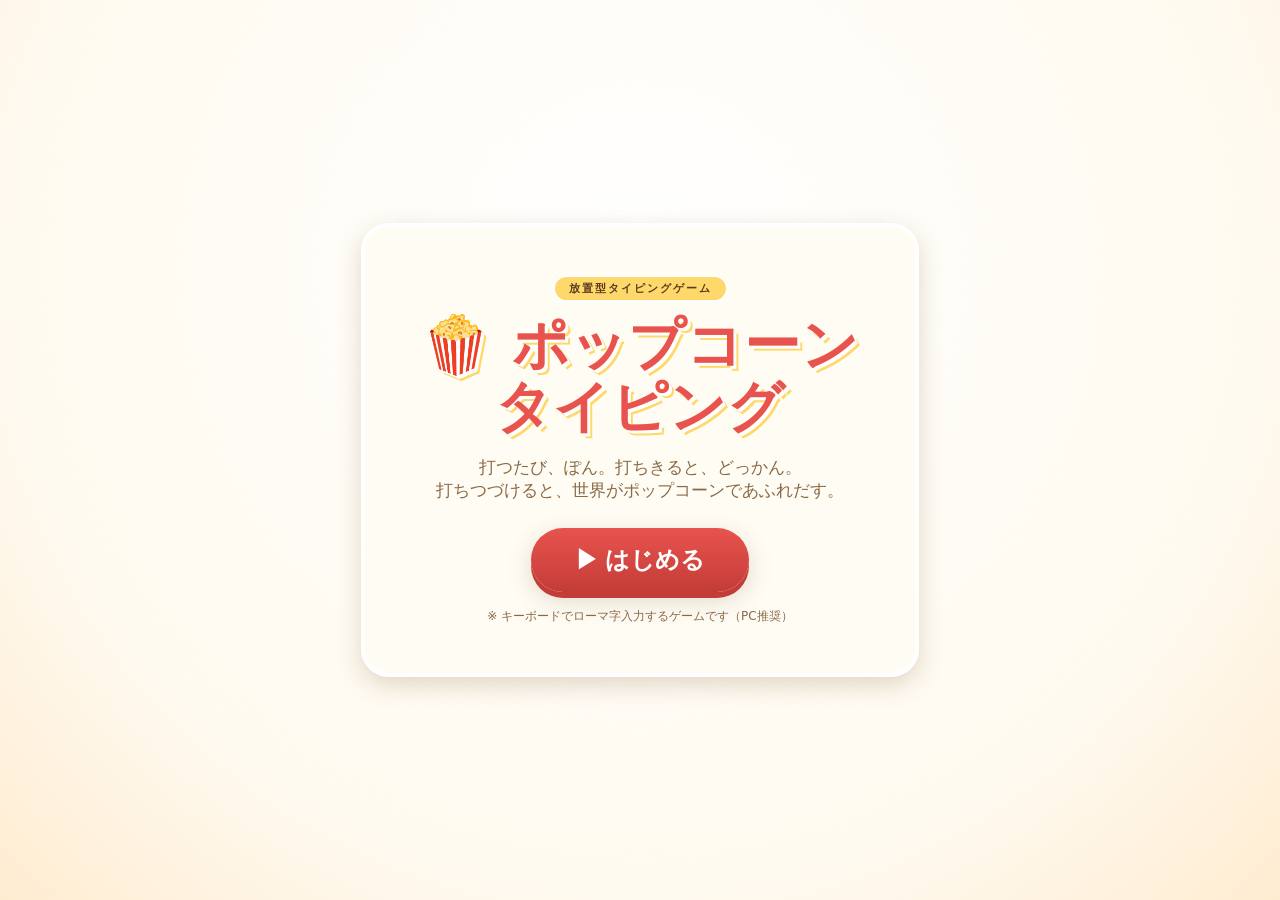
<file: index.html>
<!DOCTYPE html>
<html lang="ja">
<head>
<!-- Google tag (gtag.js) -->
<script async src="https://www.googletagmanager.com/gtag/js?id=G-17WNKDX3ZB"></script>
<script>
  window.dataLayer = window.dataLayer || [];
  function gtag(){dataLayer.push(arguments);}
  gtag('js', new Date());
  gtag('config', 'G-17WNKDX3ZB');
</script>
<meta charset="UTF-8">
<!-- 検索インデックス除外：ポータル(bubblegumgameboy.com/games/*)に評価を一本化。直アクセス/iframe流入は維持 -->
<meta name="robots" content="noindex, follow">
<meta name="viewport" content="width=device-width, initial-scale=1.0">
<title>【放置型タイピングゲーム】ポップコーンタイピング 🍿</title>
<link rel="icon" href="data:image/svg+xml,<svg xmlns='http://www.w3.org/2000/svg' viewBox='0 0 100 100'><text y='.9em' font-size='90'>🍿</text></svg>">
<link rel="stylesheet" href="styles.css">
<link rel="stylesheet" href="overdrive.css">
<!-- 埋め込み(iframe)か単体表示かを早期判定。埋め込み時は全画面ボタンを隠す -->
<script>if (window.self !== window.top) document.documentElement.classList.add('embedded');</script>
<script defer src="english-controls.js"></script>
</head>
<body>

<!-- 背景 -->
<div id="bg"></div>
<div id="bg-overlay"></div>

<!-- ====== タイトル画面 ====== -->
<div id="title-screen" class="screen">
  <div class="title-card">
    <p class="game-tag">放置型タイピングゲーム</p>
    <h1 class="game-title">🍿 ポップコーン<br>タイピング</h1>
    <p class="subtitle">打つたび、ぽん。打ちきると、どっかん。<br>打ちつづけると、世界がポップコーンであふれだす。</p>
    <button id="start-btn" class="big-btn">▶ はじめる</button>
    <p class="kbd-note">※ キーボードでローマ字入力するゲームです（PC推奨）</p>
  </div>
</div>

<!-- ====== ゲーム画面 ====== -->
<div id="game-screen" class="screen hidden">

  <!-- 上部HUD（白いバー）。施設もここに大きく並べる -->
  <header id="hud">
    <div class="hud-main">
      <img id="hud-corn-icon" alt="popcorn">
      <div class="hud-counts">
        <div id="popcorn-count">0</div>
        <div id="cps-line"><span id="cps-count">0</span> 粒/秒</div>
      </div>
    </div>
    <!-- 施設（白バーの中に大きく表示。ここからポップコーンが落ちてくる） -->
    <div id="facility-strip"></div>
    <div class="hud-stats">
      <div class="stat"><span class="stat-label">レベル</span><span id="level-count">1</span></div>
      <div class="stat"><span class="stat-label">1打鍵</span><span id="perchar-count">1</span></div>
      <div id="cheat-badge" class="hidden">😈×100</div>
      <button id="rank-btn" class="icon-btn" title="世界ランキング">🏆</button>
      <button id="fs-btn" class="icon-btn" title="全画面">⛶</button>
      <button id="mute-btn" class="icon-btn" title="音のオン/オフ">🔊</button>
    </div>
  </header>

  <!-- メイン：タイピング -->
  <main id="stage">
    <canvas id="fx-canvas"></canvas>

    <!-- 目的：ポップコーンの容器を満タンにする（CSS/SVGで描画） -->
    <div id="container-wrap">
      <div id="container-name">Sカップ</div>
      <div id="container-box">
        <div id="container-fill"><div id="container-foam"></div></div>
        <div id="container-stripes"></div>
        <div id="container-logo">POPCORN</div>
      </div>
      <div id="container-amount">0 / 300</div>
      <div id="container-bar"><div id="container-bar-fill"></div></div>
    </div>

    <div id="combo-badge" class="hidden">
      <span id="combo-num">0</span><span class="combo-x">コンボ</span>
      <span id="combo-mult">×1</span>
    </div>

    <div id="typing-panel">
      <div id="word-display">レディ…？</div>
      <div id="romaji-guide"><span id="romaji-done"></span><span id="romaji-left"></span></div>
    </div>

    <!-- 入力画面の下：購入ボタン（手動） -->
    <div id="key-hints">
      <button class="key-hint" data-key="1"><kbd>1</kbd><span class="kh-name">レベルUP</span><span class="kh-cost" id="kh-level"></span></button>
      <button class="key-hint" data-key="2"><kbd>2</kbd><span class="kh-name">施設購入</span><span class="kh-cost" id="kh-equip"></span></button>
      <button class="key-hint" data-key="3"><kbd>3</kbd><span class="kh-name">品種研究</span><span class="kh-cost" id="kh-variety"></span></button>
    </div>

    <!-- ポップコーン生成ゲージ（今どれだけ作ってるか） -->
    <div id="gen-gauge" title="いまのポップコーン生成いきおい">
      <div id="gen-fill"></div>
      <div id="gen-spark">🍿</div>
      <div id="gen-label">0<small>粒/秒</small></div>
    </div>
  </main>

</div>

<!-- クリア／チートモード解放のフキダシ -->
<div id="cheat-modal" class="hidden">
  <div class="cheat-card">
    <div class="cheat-emoji">🎉😈</div>
    <h2>ぜんぶ満タン！ゲームクリア！</h2>
    <p><b>チートモード解放！</b><br>ポップコーン出力 <b>×100</b> で もう一回 遊ぶ？</p>
    <div class="cheat-buttons">
      <button id="cheat-yes" class="big-btn">😈 チートで遊ぶ！</button>
    </div>
  </div>
</div>

<!-- ====== 世界ランキング ====== -->
<div id="rank-modal" class="hidden">
  <div class="rank-card">
    <div class="rank-head">
      <h2>🏆 世界ランキング</h2>
      <button id="rank-close" class="icon-btn" title="とじる">✕</button>
    </div>
    <!-- 名前入力（入力した人だけランキングに参加） -->
    <div id="rank-join">
      <p class="rank-join-msg">名前を入れると せかいランキングに参加できるよ！</p>
      <div class="rank-join-row">
        <input id="rank-name-input" type="text" maxlength="12" placeholder="なまえ（12文字まで）" autocomplete="off">
        <button id="rank-join-btn" class="big-btn small">参加する</button>
      </div>
    </div>
    <div id="rank-me" class="hidden"></div>
    <div id="rank-list"><p class="rank-loading">よみこみ中…</p></div>
  </div>
</div>

<!-- トースト -->
<div id="toast-area"></div>

<!-- スクリプト（依存順） -->
<script src="src/assets.js"></script>
<script src="src/format.js"></script>
<script src="src/config.js"></script>
<script src="src/data/spacing.js"></script>
<script src="src/data/words2.js"></script>
<script src="src/data/words.js"></script>
<!-- 世界ランキング：Firebase Realtime DB のURLを設定すると有効化（空なら🏆ボタン非表示） -->
<script>window.LEADERBOARD_URL = new URLSearchParams(location.search).get('preview') === 'early' ? '' : 'https://popcorn-typing-default-rtdb.firebaseio.com';</script>
<script src="src/leaderboard.js"></script>
<script src="src/typing-engine.js"></script>
<script src="src/particles.js"></script>
<script src="src/effects.js"></script>
<script src="src/game.js"></script>
<script src="src/ui.js"></script>
<script src="src/main.js"></script>
</body>
</html>
</file>
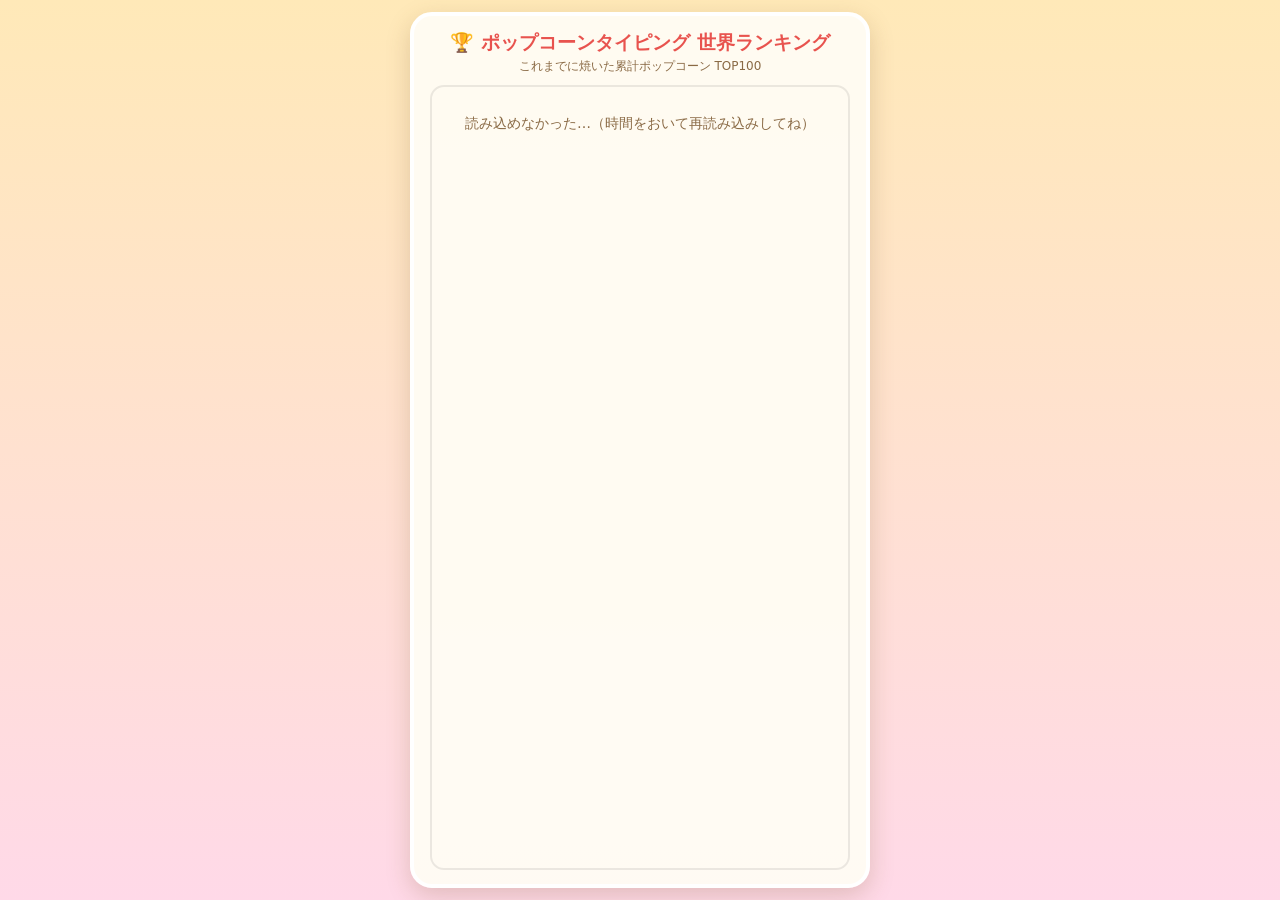
<file: ranking.html>
<!DOCTYPE html>
<html lang="ja">
<head>
<meta charset="UTF-8">
<meta name="robots" content="noindex, follow">
<meta name="viewport" content="width=device-width, initial-scale=1.0">
<title>ポップコーンタイピング 世界ランキング 🏆</title>
<link rel="icon" href="data:image/svg+xml,<svg xmlns='http://www.w3.org/2000/svg' viewBox='0 0 100 100'><text y='.9em' font-size='90'>🏆</text></svg>">
<style>
/* ゲーム本体と同じ配色。ブログ埋め込み(iframe)専用の単体ページ。リンクは置かない。 */
:root {
  --butter: #ffd86b; --caramel: #d98326; --pop-red: #e8534e;
  --ink: #5a3b1e; --ink-soft: #8a6a45;
  --panel: rgba(255, 252, 244, 0.96);
  --shadow: 0 8px 24px rgba(120, 80, 30, 0.22);
}
* { margin: 0; padding: 0; box-sizing: border-box; }
html, body { height: 100%; }
body {
  font-family: "Hiragino Maru Gothic ProN", "Rounded Mplus 1c", "Segoe UI", system-ui, sans-serif;
  background: linear-gradient(180deg, #ffe9b8, #ffd9e8);
  color: var(--ink); padding: 12px; display: flex; justify-content: center;
}
.rank-card {
  display: flex; flex-direction: column;
  width: min(460px, 100%); height: 100%;
  background: var(--panel); border: 4px solid #fff; border-radius: 22px;
  padding: 14px 16px; box-shadow: var(--shadow);
}
h1 { color: var(--pop-red); font-size: 19px; text-align: center; margin-bottom: 2px; }
.sub { color: var(--ink-soft); font-size: 12px; text-align: center; margin-bottom: 10px; }
#list {
  flex: 1; overflow-y: auto;
  border: 2px solid rgba(0,0,0,.08); border-radius: 14px; padding: 4px;
  overscroll-behavior: contain;
}
.loading { color: var(--ink-soft); text-align: center; padding: 24px 8px; font-size: 14px; }
.row { display: flex; align-items: center; gap: 10px; padding: 6px 10px; border-radius: 10px; font-size: 14.5px; }
.row:nth-child(even) { background: rgba(0,0,0,.04); }
.row.top3 { font-size: 16px; font-weight: 800; }
.pos { width: 34px; text-align: center; font-weight: 800; flex: none; }
.name { flex: 1; overflow: hidden; text-overflow: ellipsis; white-space: nowrap; }
.score { font-weight: 800; color: var(--caramel); flex: none; }
</style>
</head>
<body>
<div class="rank-card">
  <h1>🏆 ポップコーンタイピング 世界ランキング</h1>
  <p class="sub">これまでに焼いた累計ポップコーン TOP100</p>
  <div id="list"><p class="loading">よみこみ中…</p></div>
</div>
<script src="src/format.js"></script>
<script>
(function () {
  const DB = 'https://popcorn-typing-default-rtdb.firebaseio.com';
  const list = document.getElementById('list');
  const esc = (s) => { const d = document.createElement('div'); d.textContent = s; return d.innerHTML; };

  async function load() {
    try {
      const res = await fetch(DB + '/popcorn-typing/players.json?orderBy="score"&limitToLast=100');
      const data = await res.json();
      const entries = data ? Object.values(data) : [];
      entries.sort((a, b) => (b.score || 0) - (a.score || 0));
      if (!entries.length) { list.innerHTML = '<p class="loading">まだ誰もいないよ。ゲームで名前を登録すると1位になれる！</p>'; return; }
      const medal = (i) => i === 0 ? '🥇' : i === 1 ? '🥈' : i === 2 ? '🥉' : `${i + 1}`;
      list.innerHTML = entries.map((e, i) =>
        `<div class="row${i < 3 ? ' top3' : ''}">` +
        `<span class="pos">${medal(i)}</span>` +
        `<span class="name">${esc(e.name || '？？？')}</span>` +
        `<span class="score">${FORMAT.fmt(e.score || 0)}</span></div>`
      ).join('');
    } catch (e) {
      list.innerHTML = '<p class="loading">読み込めなかった…（時間をおいて再読み込みしてね）</p>';
    }
  }
  load();
  // 見えている間だけ2分ごとに更新（放置タブで叩き続けない）
  setInterval(() => { if (document.visibilityState === 'visible') load(); }, 2 * 60 * 1000);
})();
</script>
</body>
</html>
</file>
<file: styles.css>
/* ============================================================
   ポップコーン・タイピング  スタイル
   遊園地×ポップコーンの、あまくてポップな世界観
   ============================================================ */
:root {
  --cream: #fff7e6;
  --butter: #ffd86b;
  --caramel: #d98326;
  --pop-red: #e8534e;
  --pop-red-d: #c43c37;
  --ink: #5a3b1e;
  --ink-soft: #8a6a45;
  --gold: #f4b32a;
  --panel: rgba(255, 252, 244, 0.92);
  --shadow: 0 8px 24px rgba(120, 80, 30, 0.22);
  --radius: 18px;
}

* { box-sizing: border-box; margin: 0; padding: 0; }

html, body {
  height: 100%;
  font-family: "Hiragino Maru Gothic ProN", "Rounded Mplus 1c", "Segoe UI", system-ui, sans-serif;
  color: var(--ink);
  overflow: hidden;
  -webkit-font-smoothing: antialiased;
  user-select: none;
}

/* 背景 */
#bg {
  position: fixed; inset: 0;
  background-size: cover; background-position: center;
  z-index: -2;
}
#bg-overlay {
  position: fixed; inset: 0;
  background: radial-gradient(ellipse at 50% 30%, rgba(255,255,255,0.05), rgba(255,240,210,0.35) 70%, rgba(255,220,170,0.55));
  z-index: -1;
}

.screen { position: fixed; inset: 0; }
.hidden { display: none !important; }

/* ===== タイトル ===== */
#title-screen {
  display: flex; align-items: center; justify-content: center;
}
.title-card {
  text-align: center;
  background: var(--panel);
  padding: 48px 56px;
  border-radius: 28px;
  box-shadow: var(--shadow);
  border: 4px solid #fff;
  animation: pop-in 0.5s cubic-bezier(.2,1.3,.4,1);
}
.game-title {
  font-size: 56px; line-height: 1.1; color: var(--pop-red);
  text-shadow: 3px 3px 0 #fff, 5px 5px 0 var(--butter);
  letter-spacing: 1px;
}
.subtitle { margin: 18px 0 26px; font-size: 17px; color: var(--ink-soft); }
.kbd-note { margin-top: 16px; font-size: 12px; color: var(--ink-soft); }

.big-btn {
  font-size: 24px; font-weight: 800; color: #fff;
  background: linear-gradient(180deg, var(--pop-red), var(--pop-red-d));
  border: none; padding: 16px 44px; border-radius: 999px;
  cursor: pointer; box-shadow: 0 6px 0 var(--pop-red-d), var(--shadow);
  transition: transform .08s, box-shadow .08s;
}
.big-btn:active { transform: translateY(4px); box-shadow: 0 2px 0 var(--pop-red-d); }

/* ===== ゲーム画面レイアウト ===== */
#game-screen {
  display: grid;
  grid-template-rows: auto 1fr;
  grid-template-areas: "hud" "stage";
  gap: 14px; padding: 14px;
}

/* HUD */
#hud {
  grid-area: hud;
  display: flex; justify-content: space-between; align-items: center;
  background: var(--panel); border-radius: var(--radius);
  padding: 10px 20px; box-shadow: var(--shadow); border: 3px solid #fff;
}
.hud-main { display: flex; align-items: center; gap: 14px; }
#hud-corn-icon { width: 52px; height: 52px; object-fit: contain; filter: drop-shadow(0 2px 2px rgba(0,0,0,.15)); }
.hud-counts #popcorn-count {
  font-size: 38px; font-weight: 900; color: var(--caramel); line-height: 1;
  font-variant-numeric: tabular-nums;
}
#cps-line { font-size: 14px; color: var(--ink-soft); margin-top: 2px; }
#cps-count { font-weight: 700; color: var(--ink); }

.hud-stats { display: flex; align-items: center; gap: 18px; }
.stat { display: flex; flex-direction: column; align-items: center; line-height: 1.1; }
.stat-label { font-size: 11px; color: var(--ink-soft); }
.stat span:last-child { font-size: 20px; font-weight: 800; }
.salt-stat { flex-direction: row; gap: 6px; }
#salt-icon { width: 26px; height: 26px; object-fit: contain; }
.icon-btn {
  font-size: 22px; background: #fff; border: 2px solid var(--butter);
  border-radius: 50%; width: 44px; height: 44px; cursor: pointer;
}

/* ステージ（タイピング） */
#stage {
  grid-area: stage; position: relative;
  display: flex; flex-direction: column; align-items: center; justify-content: center;
  overflow: hidden; border-radius: var(--radius);
}
#fx-canvas { position: absolute; inset: 0; width: 100%; height: 100%; pointer-events: none; z-index: 2; }

/* ===== 目的：ポップコーン容器（CSS/SVGで描画） ===== */
#container-wrap {
  position: relative; z-index: 1; display: flex; flex-direction: column; align-items: center;
  margin-bottom: 10px;
}
#container-name {
  font-weight: 900; font-size: 22px; color: var(--pop-red);
  text-shadow: 0 0 6px #fff, 2px 2px 0 #fff; margin-bottom: 6px; letter-spacing: 1px;
}
#container-box {
  position: relative; width: 128px; height: 150px;
  background: rgba(255,255,255,.42);
  border: 4px solid #fff; border-radius: 14px 14px 22px 22px;
  box-shadow: var(--shadow), inset 0 0 0 2px rgba(216,131,38,.22);
  overflow: hidden;
}
#container-box.clear { animation: cont-clear .6s cubic-bezier(.2,1.5,.3,1); }
@keyframes cont-clear { 0%{transform:scale(1);} 35%{transform:scale(1.18) rotate(-3deg);} 100%{transform:scale(1);} }
#container-fill {
  position: absolute; left: 0; bottom: 0; width: 100%; height: 0%;
  background: linear-gradient(0deg, #e29a2e, #ffd457 55%, #fff0c0);
  transition: height .18s ease-out;
}
/* ポップコーンの泡だった上面 */
#container-foam {
  position: absolute; top: -7px; left: -4px; right: -4px; height: 14px;
  background:
    radial-gradient(circle at 8% 60%, #fff6da 6px, transparent 6.5px),
    radial-gradient(circle at 22% 45%, #fffaf0 7px, transparent 7.5px),
    radial-gradient(circle at 38% 60%, #fff2cf 6px, transparent 6.5px),
    radial-gradient(circle at 54% 45%, #ffffff 7px, transparent 7.5px),
    radial-gradient(circle at 70% 60%, #fff6da 6px, transparent 6.5px),
    radial-gradient(circle at 86% 48%, #fffaf0 7px, transparent 7.5px);
}
/* 容器の縦ストライプ（ポップコーン箱っぽさ） */
#container-stripes {
  position: absolute; inset: 0; pointer-events: none; opacity: .16;
  background: repeating-linear-gradient(90deg, var(--pop-red) 0 13px, transparent 13px 26px);
}
#container-logo {
  position: absolute; bottom: 8px; left: 0; width: 100%; text-align: center;
  font-weight: 900; font-size: 13px; color: var(--pop-red); opacity: .5; letter-spacing: 1px;
  pointer-events: none;
}
#container-amount { margin-top: 6px; font-size: 14px; font-weight: 800; color: var(--ink); }
#container-bar {
  margin-top: 4px; width: 150px; height: 8px; background: rgba(255,255,255,.55);
  border: 2px solid #fff; border-radius: 999px; overflow: hidden;
}
#container-bar-fill {
  height: 100%; width: 0%;
  background: linear-gradient(90deg, var(--butter), var(--caramel));
  transition: width .18s ease-out;
}

/* 終盤：宇宙モード（背景を宇宙に） */
body.space-mode #bg { filter: brightness(.7); }
body.space-mode #bg-overlay {
  background:
    radial-gradient(1px 1px at 20% 30%, #fff, transparent),
    radial-gradient(1px 1px at 60% 20%, #fff, transparent),
    radial-gradient(2px 2px at 80% 50%, #fff, transparent),
    radial-gradient(1px 1px at 35% 70%, #fff, transparent),
    radial-gradient(1.5px 1.5px at 50% 85%, #fff, transparent),
    radial-gradient(1px 1px at 90% 80%, #fff, transparent),
    radial-gradient(ellipse at 50% 40%, rgba(60,30,90,.35), rgba(10,8,30,.7) 80%);
  opacity: 1;
}

/* ポップコーン生成ゲージ（左端の縦バー） */
#gen-gauge {
  position: absolute; left: 14px; top: 50%; transform: translateY(-50%);
  width: 48px; height: 58%; z-index: 3;
  background: rgba(255,255,255,.55); border: 3px solid #fff; border-radius: 999px;
  overflow: hidden; box-shadow: var(--shadow);
}
#gen-fill {
  position: absolute; bottom: 0; left: 0; width: 100%; height: 0%;
  background: linear-gradient(0deg, var(--caramel), var(--butter), #fff7cf);
  transition: height .12s ease-out;
}
#gen-spark { position: absolute; top: 5px; width: 100%; text-align: center; font-size: 20px; opacity: .85; }
#gen-label {
  position: absolute; bottom: 6px; width: 100%; text-align: center;
  font-size: 12px; font-weight: 800; color: var(--ink);
  text-shadow: 0 0 3px #fff, 0 0 3px #fff;
}
#gen-label small { display: block; font-size: 9px; color: var(--ink-soft); }

/* 入手フキダシ */
.equip-bubble {
  position: absolute; z-index: 6; transform: translate(-50%, -100%);
  background: #fff; color: var(--ink); font-weight: 800; font-size: 14px;
  padding: 8px 16px; border-radius: 14px; border: 3px solid var(--butter);
  box-shadow: var(--shadow); white-space: nowrap;
  animation: bubble-pop .4s cubic-bezier(.2,1.5,.4,1), bubble-fade .5s 2s forwards;
}
.equip-bubble::after {
  content: ''; position: absolute; bottom: -10px; left: 50%; transform: translateX(-50%);
  border: 8px solid transparent; border-top-color: #fff;
}
@keyframes bubble-pop { from { transform: translate(-50%,-100%) scale(.4); opacity: 0; } to { transform: translate(-50%,-100%) scale(1); opacity: 1; } }
@keyframes bubble-fade { to { opacity: 0; transform: translate(-50%,-130%) scale(1); } }

#typing-panel {
  position: relative; z-index: 1; text-align: center;
  background: var(--panel); border-radius: 24px; padding: 22px 44px 26px;
  box-shadow: var(--shadow); border: 4px solid #fff; min-width: 460px;
}
#typing-panel.bump { animation: panel-bump .12s ease-out; }
@keyframes panel-bump { 0%{transform:scale(1);} 50%{transform:scale(1.03);} 100%{transform:scale(1);} }
#word-display {
  font-size: 40px; font-weight: 900; margin: 14px 0 10px; color: var(--ink);
  letter-spacing: 2px;
  text-shadow: 0 0 6px #fff, 0 0 6px #fff, 2px 2px 0 #fff, -2px -2px 0 #fff, 2px -2px 0 #fff, -2px 2px 0 #fff;
}
#romaji-guide {
  font-size: 26px; letter-spacing: 3px; font-family: "Courier New", monospace; font-weight: 700;
  text-shadow: 0 0 5px #fff, 0 0 5px #fff, 1px 1px 0 #fff, -1px -1px 0 #fff;
}
#romaji-done { color: var(--pop-red); }
#romaji-left { color: #c9b89a; }
#typing-panel.miss { animation: shake .25s; }

/* コンボ */
#combo-badge {
  position: absolute; top: 22px; left: 50%; transform: translateX(-50%);
  z-index: 3; background: linear-gradient(180deg, var(--butter), var(--gold));
  color: var(--ink); font-weight: 900; padding: 8px 22px; border-radius: 999px;
  box-shadow: var(--shadow); border: 3px solid #fff; display: flex; align-items: baseline; gap: 8px;
}
#combo-num { font-size: 30px; }
.combo-x { font-size: 13px; }
#combo-mult { font-size: 22px; color: var(--pop-red); }
#combo-badge.pulse { animation: pulse .3s; }

/* 数字キーのヒントバー */
#key-hints {
  position: absolute; bottom: 46px; left: 50%; transform: translateX(-50%);
  z-index: 3; display: flex; gap: 10px;
}
.key-hint {
  display: flex; align-items: center; gap: 8px; white-space: nowrap;
  background: var(--panel); border: 3px solid #fff; border-radius: 14px;
  padding: 8px 14px; cursor: pointer; box-shadow: var(--shadow);
  font-weight: 800; color: var(--ink); transition: transform .08s;
}
.key-hint .kh-name, .key-hint .kh-cost { white-space: nowrap; }
.key-hint:active { transform: translateY(2px); }
.key-hint kbd {
  background: var(--ink); color: #fff; border-radius: 8px; padding: 2px 9px;
  font-size: 16px; font-family: inherit; box-shadow: 0 2px 0 rgba(0,0,0,.3);
}
.key-hint .kh-name { font-size: 13px; }
.key-hint .kh-cost { font-size: 13px; color: var(--caramel); }
.key-hint.affordable { border-color: var(--butter); box-shadow: 0 0 0 3px var(--butter), var(--shadow); }
.key-hint.affordable kbd { background: var(--pop-red); animation: kbd-glow 1s infinite; }
.key-hint.locked { opacity: .6; }
.key-hint.locked .kh-cost { color: #bbb; }
.key-hint.maxed .kh-cost { color: var(--ink-soft); }
.key-hint.pressed { animation: kh-press .42s cubic-bezier(.2,1.4,.4,1); }
.key-hint.press-fail { animation: kh-fail .42s; }
@keyframes kh-press {
  0% { transform: scale(1); }
  40% { transform: scale(1.18); box-shadow: 0 0 0 5px var(--butter), 0 0 18px var(--gold); }
  100% { transform: scale(1); }
}
@keyframes kh-fail { 0%,100%{transform:translateX(0);} 25%{transform:translateX(-6px);} 75%{transform:translateX(6px);} }
@keyframes kbd-glow { 0%,100%{box-shadow:0 2px 0 rgba(0,0,0,.3);} 50%{box-shadow:0 2px 0 rgba(0,0,0,.3), 0 0 10px var(--pop-red);} }

/* 山盛りメーター */
#pile-wrap {
  position: absolute; bottom: 14px; left: 50%; transform: translateX(-50%);
  width: 60%; max-width: 520px; height: 22px; z-index: 1;
  background: rgba(255,255,255,.55); border-radius: 999px; overflow: hidden;
  border: 2px solid #fff; box-shadow: var(--shadow);
}
#pile-fill {
  height: 100%; width: 0%;
  background: linear-gradient(90deg, var(--butter), var(--gold), var(--caramel));
  transition: width .4s ease;
}
#pile-label {
  position: absolute; inset: 0; display: flex; align-items: center; justify-content: center;
  font-size: 12px; font-weight: 700; color: var(--ink);
}

/* ===== ショップ ===== */
#shop {
  grid-area: shop; display: flex; flex-direction: column;
  background: var(--panel); border-radius: var(--radius);
  box-shadow: var(--shadow); border: 3px solid #fff; overflow: hidden;
}
#shop-tabs { display: flex; }
.tab {
  flex: 1; padding: 12px 4px; border: none; cursor: pointer;
  background: #f0e2c8; color: var(--ink-soft); font-weight: 800; font-size: 14px;
}
.tab.active { background: var(--panel); color: var(--pop-red); box-shadow: inset 0 -3px 0 var(--pop-red); }
#shop-body { flex: 1; overflow-y: auto; padding: 12px; }
.tab-panel { display: none; }
.tab-panel.active { display: block; }

/* ショップ項目カード */
.shop-item {
  display: flex; gap: 12px; align-items: center;
  background: #fff; border-radius: 14px; padding: 10px; margin-bottom: 10px;
  border: 2px solid #f3e6cd; cursor: pointer; transition: transform .08s, box-shadow .08s;
}
.shop-item:hover { transform: translateY(-2px); box-shadow: var(--shadow); }
.shop-item.locked { opacity: .55; cursor: not-allowed; filter: grayscale(.4); }
.shop-item.affordable { border-color: var(--butter); box-shadow: 0 0 0 2px var(--butter); }
.shop-item img { width: 64px; height: 64px; object-fit: contain; border-radius: 10px; background: #fff7e6; }
.si-body { flex: 1; min-width: 0; }
.si-name { font-weight: 800; font-size: 15px; }
.si-desc { font-size: 11px; color: var(--ink-soft); margin: 2px 0 4px; line-height: 1.3; }
.si-meta { display: flex; justify-content: space-between; font-size: 13px; }
.si-cost { font-weight: 800; color: var(--caramel); }
.si-cost.cant { color: #bbb; }
.si-owned { font-weight: 800; color: var(--ink-soft); }
.si-rate { font-size: 11px; color: var(--ink-soft); }

/* 転生パネル */
.prestige-box { text-align: center; padding: 8px; }
.prestige-box img.salt-big { width: 80px; height: 80px; object-fit: contain; margin: 6px; }
.prestige-box h3 { font-size: 18px; color: var(--pop-red); margin-bottom: 8px; }
.prestige-box p { font-size: 13px; color: var(--ink-soft); line-height: 1.6; margin: 6px 0; }
.prestige-gain { font-size: 30px; font-weight: 900; color: var(--gold); }
#prestige-btn {
  margin-top: 14px; width: 100%; font-size: 18px; font-weight: 800; color: #fff;
  background: linear-gradient(180deg, var(--gold), var(--caramel));
  border: none; padding: 14px; border-radius: 14px; cursor: pointer;
  box-shadow: 0 5px 0 var(--caramel);
}
#prestige-btn:disabled { background: #ddd; box-shadow: 0 5px 0 #bbb; cursor: not-allowed; }
#prestige-btn:not(:disabled):active { transform: translateY(3px); box-shadow: 0 2px 0 var(--caramel); }
.reset-link { margin-top: 18px; font-size: 11px; color: #c8a; text-decoration: underline; cursor: pointer; background: none; border: none; }

/* ===== トースト ===== */
#toast-area {
  position: fixed; bottom: 24px; left: 50%; transform: translateX(-50%);
  z-index: 50; display: flex; flex-direction: column; gap: 8px; align-items: center;
}
.toast {
  background: var(--ink); color: #fff; padding: 12px 24px; border-radius: 999px;
  font-weight: 700; font-size: 15px; box-shadow: var(--shadow);
  animation: toast-in .3s, toast-out .4s 2.6s forwards;
}
.toast.good { background: linear-gradient(90deg, var(--caramel), var(--gold)); }
.toast.big  { font-size: 20px; padding: 16px 32px; }

/* ===== アニメーション ===== */
@keyframes pop-in { from { transform: scale(.6); opacity: 0; } to { transform: scale(1); opacity: 1; } }
@keyframes corn-bump { 0% { transform: scale(1); } 40% { transform: scale(1.18) rotate(-4deg); } 100% { transform: scale(1); } }
@keyframes shake { 0%,100%{transform:translateX(0);} 25%{transform:translateX(-8px);} 75%{transform:translateX(8px);} }
@keyframes pulse { 0%{transform:translateX(-50%) scale(1);} 50%{transform:translateX(-50%) scale(1.2);} 100%{transform:translateX(-50%) scale(1);} }
@keyframes toast-in { from { transform: translateY(20px); opacity: 0; } to { transform: translateY(0); opacity: 1; } }
@keyframes toast-out { to { transform: translateY(-10px); opacity: 0; } }

/* 画面が狭いとき */
/* ===== レスポンシブ（埋め込み・小さめ画面） ===== */
@media (max-width: 900px) {
  #game-screen { padding: 8px; gap: 8px; }
  #hud { flex-wrap: wrap; padding: 6px 12px; gap: 6px; }
  .hud-main { gap: 8px; }
  #hud-corn-icon { width: 38px; height: 38px; }
  .hud-counts #popcorn-count { font-size: 26px; }
  #cps-line { font-size: 11px; }
  #facility-strip { gap: 6px; margin: 0 6px; justify-content: flex-start; }
  .fac { width: 46px; height: 46px; }
  .hud-stats { gap: 10px; }
  .stat span:last-child { font-size: 16px; }
  #typing-panel { min-width: 0; width: 92%; max-width: 520px; padding: 14px 20px; }
  #word-display { font-size: clamp(22px, 6vw, 36px); margin: 6px 0 8px; }
  #romaji-guide { font-size: clamp(16px, 4.2vw, 24px); }
  #container-box { width: 92px; height: 110px; }
  #container-name { font-size: 17px; }
  #container-amount, #container-bar { font-size: 12px; }
  #gen-gauge { width: 34px; height: 50%; left: 6px; }
  #gen-spark { font-size: 14px; }
  #gen-label { font-size: 9px; }
  #key-hints { bottom: 8px; gap: 6px; flex-wrap: nowrap; justify-content: center; }
  .key-hint { padding: 6px 9px; gap: 5px; }
  .key-hint kbd { padding: 2px 7px; font-size: 13px; }
  .key-hint .kh-name { font-size: 11px; }
  .key-hint .kh-cost { font-size: 11px; }
  .game-title { font-size: 42px; }
}
@media (max-width: 560px) {
  #hud-corn-icon { width: 30px; height: 30px; }
  .hud-counts #popcorn-count { font-size: 21px; }
  .fac { width: 44px; height: 44px; }
  #typing-panel { width: 96%; padding: 10px 12px; }
  #word-display { font-size: clamp(18px, 7vw, 28px); }
  #romaji-guide { font-size: clamp(14px, 5vw, 20px); letter-spacing: 2px; }
  #container-box { width: 74px; height: 92px; }
  #container-name { font-size: 15px; }
  #gen-gauge { display: none; }
  .key-hint kbd { padding: 2px 7px; font-size: 13px; }
  #toast-area { top: 56px; right: 8px; }
  .toast { font-size: 12px; padding: 8px 14px; }
  .toast.big { font-size: 14px; padding: 10px 18px; }
}

/* ============================================================
   v2: 施設ストリップ / レベルUP / 通知移動 / チートモード
   ============================================================ */

/* 施設ストリップ（白いHUDバーの中に大きく並べる。多い時は横スクロール） */
#facility-strip {
  flex: 1; min-width: 0; margin: 0 10px;
  display: flex; align-items: center; justify-content: center;
  gap: 12px; flex-wrap: nowrap; overflow-x: auto; overflow-y: visible;
  padding: 6px 4px; scrollbar-width: thin;
}
#facility-strip::-webkit-scrollbar { height: 6px; }
#facility-strip::-webkit-scrollbar-thumb { background: var(--butter); border-radius: 999px; }
.fac {
  position: relative; flex: 0 0 auto; width: 80px; height: 80px;
  background: #fff; border: 2px solid var(--butter); border-radius: 14px;
  box-shadow: 0 2px 6px rgba(120,80,30,.18);
  animation: fac-in .35s cubic-bezier(.2,1.5,.4,1);
}
.fac img { width: 100%; height: 100%; object-fit: contain; padding: 3px; }
.fac .fac-n {
  position: absolute; right: -5px; bottom: -5px;
  background: var(--pop-red); color: #fff; font-weight: 800; font-size: 12px;
  padding: 1px 7px; border-radius: 999px; border: 2px solid #fff;
}
.fac.bump { animation: fac-bump .3s; }
@keyframes fac-in { from{transform:scale(.3) translateY(-10px);opacity:0;} to{transform:scale(1);opacity:1;} }
@keyframes fac-bump { 0%{transform:scale(1);} 45%{transform:scale(1.25);} 100%{transform:scale(1);} }

/* チートバッジ */
#cheat-badge {
  background: linear-gradient(180deg,#7b5cff,#5a3bbf); color:#fff; font-weight:900;
  padding: 4px 12px; border-radius: 999px; font-size: 15px; border: 2px solid #fff;
}

/* レベルUPボタン（中央と重ならないよう左上に固定） */
.levelup-btn {
  position: absolute; top: 14px; left: 14px; z-index: 4;
  display: flex; align-items: center; gap: 8px; cursor: pointer;
  background: var(--panel); border: 3px solid #fff; border-radius: 14px;
  padding: 8px 14px; box-shadow: var(--shadow); font-weight: 800; color: var(--ink);
}
.levelup-btn kbd {
  background: var(--ink); color: #fff; border-radius: 8px; padding: 2px 9px;
  font-size: 15px; font-family: inherit; box-shadow: 0 2px 0 rgba(0,0,0,.3);
}
.levelup-btn .lu-cost { font-size: 13px; color: var(--caramel); }
.levelup-btn.affordable { border-color: var(--butter); box-shadow: 0 0 0 3px var(--butter), var(--shadow); }
.levelup-btn.affordable kbd { background: var(--pop-red); animation: kbd-glow 1s infinite; }
@keyframes kbd-glow { 0%,100%{box-shadow:0 2px 0 rgba(0,0,0,.3);} 50%{box-shadow:0 2px 0 rgba(0,0,0,.3),0 0 10px var(--pop-red);} }
.levelup-btn.pressed { animation: kh-press .42s cubic-bezier(.2,1.4,.4,1); }
@keyframes kh-press { 0%{transform:scale(1);} 40%{transform:scale(1.12);} 100%{transform:scale(1);} }

/* 通知トーストを右上へ（中央のタイピングと重ならない） */
#toast-area {
  bottom: auto; top: 70px; right: 16px; left: auto; transform: none;
  align-items: flex-end;
}

/* サブボタン（チートモーダル用） */
.sub-btn {
  font-size: 15px; font-weight: 800; color: var(--caramel); cursor: pointer;
  background: #fff; border: 3px solid var(--butter); padding: 12px 22px; border-radius: 999px;
}
.sub-btn:active { transform: translateY(2px); }

/* クリア／チートモード解放モーダル */
#cheat-modal {
  position: fixed; inset: 0; z-index: 60; display: flex; align-items: center; justify-content: center;
  background: rgba(40,20,60,.55);
}
.cheat-card {
  text-align: center; background: var(--panel); border: 4px solid #fff; border-radius: 26px;
  padding: 30px 36px; box-shadow: var(--shadow); animation: pop-in .4s cubic-bezier(.2,1.3,.4,1);
  max-width: 92vw;
}
.cheat-emoji { font-size: 54px; }
.cheat-card h2 { color: var(--pop-red); font-size: 26px; margin: 6px 0 10px; }
.cheat-card p { color: var(--ink-soft); font-size: 16px; line-height: 1.6; margin-bottom: 20px; }
.cheat-card b { color: var(--caramel); }
.cheat-buttons { display: flex; gap: 12px; justify-content: center; }

/* 世界ランキングモーダル */
#rank-modal {
  position: fixed; inset: 0; z-index: 60; display: flex; align-items: center; justify-content: center;
  background: rgba(40,20,60,.55);
}
.rank-card {
  display: flex; flex-direction: column;
  width: min(440px, 94vw); max-height: min(80vh, 620px);
  background: var(--panel); border: 4px solid #fff; border-radius: 26px;
  padding: 18px 20px; box-shadow: var(--shadow); animation: pop-in .4s cubic-bezier(.2,1.3,.4,1);
}
.rank-head { display: flex; align-items: center; justify-content: space-between; margin-bottom: 10px; }
.rank-head h2 { color: var(--pop-red); font-size: 22px; }
#rank-join { margin-bottom: 12px; }
.rank-join-msg { color: var(--ink-soft); font-size: 13.5px; margin-bottom: 8px; }
.rank-join-row { display: flex; gap: 8px; }
#rank-name-input {
  flex: 1; min-width: 0; font-family: inherit; font-size: 16px; font-weight: 700;
  padding: 8px 12px; border: 3px solid var(--butter); border-radius: 12px; outline: none;
}
#rank-name-input:focus { border-color: var(--pop-red); }
.big-btn.small { font-size: 15px; padding: 8px 16px; white-space: nowrap; }
#rank-me {
  display: flex; justify-content: space-between; align-items: center;
  background: var(--butter); border-radius: 12px; padding: 8px 14px; margin-bottom: 10px;
  font-weight: 800; color: var(--ink);
}
#rank-list {
  flex: 1; overflow-y: auto; min-height: 120px;
  border: 2px solid rgba(0,0,0,.08); border-radius: 14px; padding: 4px;
  overscroll-behavior: contain;   /* リスト端でページ側にスクロールを渡さない */
}
.rank-loading { color: var(--ink-soft); text-align: center; padding: 24px 8px; font-size: 14px; }
.rank-row {
  display: flex; align-items: center; gap: 10px;
  padding: 6px 10px; border-radius: 10px; font-size: 14.5px; color: var(--ink);
}
.rank-row:nth-child(even) { background: rgba(0,0,0,.04); }
.rank-row.top3 { font-size: 16px; font-weight: 800; }
.rank-row.me { background: var(--butter); font-weight: 800; }
.rank-pos { width: 34px; text-align: center; font-weight: 800; flex: none; }
.rank-name { flex: 1; overflow: hidden; text-overflow: ellipsis; white-space: nowrap; }
.rank-score { font-weight: 800; color: var(--caramel); flex: none; }

/* タイトルの「放置型タイピングゲーム」タグ */
.game-tag {
  display: inline-block; background: var(--butter); color: var(--ink);
  font-weight: 800; font-size: 13px; padding: 4px 14px; border-radius: 999px;
  margin-bottom: 10px; border: 2px solid #fff;
}

/* 低い/埋め込み画面で要素が重ならないようコンパクト化 */
@media (max-height: 560px) {
  #container-wrap { margin-bottom: 4px; }
  #container-box { width: 64px; height: 78px; }
  #container-name { font-size: 14px; margin-bottom: 2px; }
  #container-amount { font-size: 11px; margin-top: 2px; }
  #container-bar { margin-top: 2px; height: 6px; }
  #combo-badge { top: 6px; padding: 3px 12px; }
  #combo-num { font-size: 18px; }
  #combo-badge .combo-x { font-size: 10px; }
  #combo-mult { font-size: 16px; }
  #typing-panel { padding: 8px 16px; }
  #word-display { font-size: clamp(18px,5vw,26px); margin: 2px 0 4px; }
  #romaji-guide { font-size: clamp(14px,3.5vw,19px); }
  #key-hints { bottom: 6px; }
  #gen-gauge { height: 44%; }
}

/* 埋め込み時は全画面ボタンを隠す（はてな等のiframeでは全画面APIが効かないため） */
html.embedded #fs-btn { display: none; }
</file>
<file: overdrive.css>
/* The original layout. Feedback belongs to the popcorn, not another panel. */
#typing-panel { z-index: 3; background: #fffcf4; }
#key-hints .key-hint { background: #fffcf4; }
#key-hints .key-hint.locked { opacity: 1; color: #a69987; border-color: #e8decb; box-shadow: none; }
#romaji-left { color: #907954; }
#popcorn-count { transform-origin: left center; transition: color .18s; }
#popcorn-count.pop-hit { animation: score-pop .18s ease-out; }
.fac img { transform-origin: center bottom; }
.fac.puff img { animation: machine-pop .24s ease-out; }
.rush-active #bg-overlay { background: radial-gradient(ellipse at center, #ffd7740a 35%, #e9536b66); }
.rush-active #typing-panel { border-color: #ffce5a; box-shadow: 0 0 35px #ffb33a77, var(--shadow); }
.rush-active #popcorn-count { color: #ec4168; }
.rush-active #container-box { box-shadow: 0 0 26px #ffc02c, var(--shadow); }
.game-tag { letter-spacing: 2px; margin-bottom: 12px; font-size: 11px; }
@keyframes score-pop { 40% { transform: scale(1.12); color: #e84c61; } }
@keyframes machine-pop { 35% { transform: scale(1.13,.85) rotate(-4deg); } 65% { transform: scale(.95,1.12) rotate(3deg); } }
@media (prefers-reduced-motion: reduce) { *, *::before, *::after { animation: none !important; transition: none !important; } }
@media (max-width: 560px) {
  #key-hints { width: 100%; gap: 4px; }
  #key-hints .key-hint { flex: 1; min-width: 0; padding: 5px 3px; gap: 3px; flex-wrap: wrap; justify-content: center; }
  #key-hints .kh-name, #key-hints .kh-cost { font-size: 10px; }
  #key-hints .kh-cost { flex-basis: 100%; }
  #key-hints kbd { padding: 1px 4px; font-size: 11px; }
}

/* Keep the camera, words and counters still while kernels move. */
#typing-panel.bump { animation: none; transform: none; }
#typing-panel.miss { animation: miss-tint .2s ease-out; }
#popcorn-count.pop-hit { animation: none; }
.fac.bump { animation: facility-arrival .25s ease-out; }
@keyframes miss-tint { 50% { border-color: #ed9a90; } }
@keyframes facility-arrival { 50% { filter: brightness(1.15); } }
</file>
